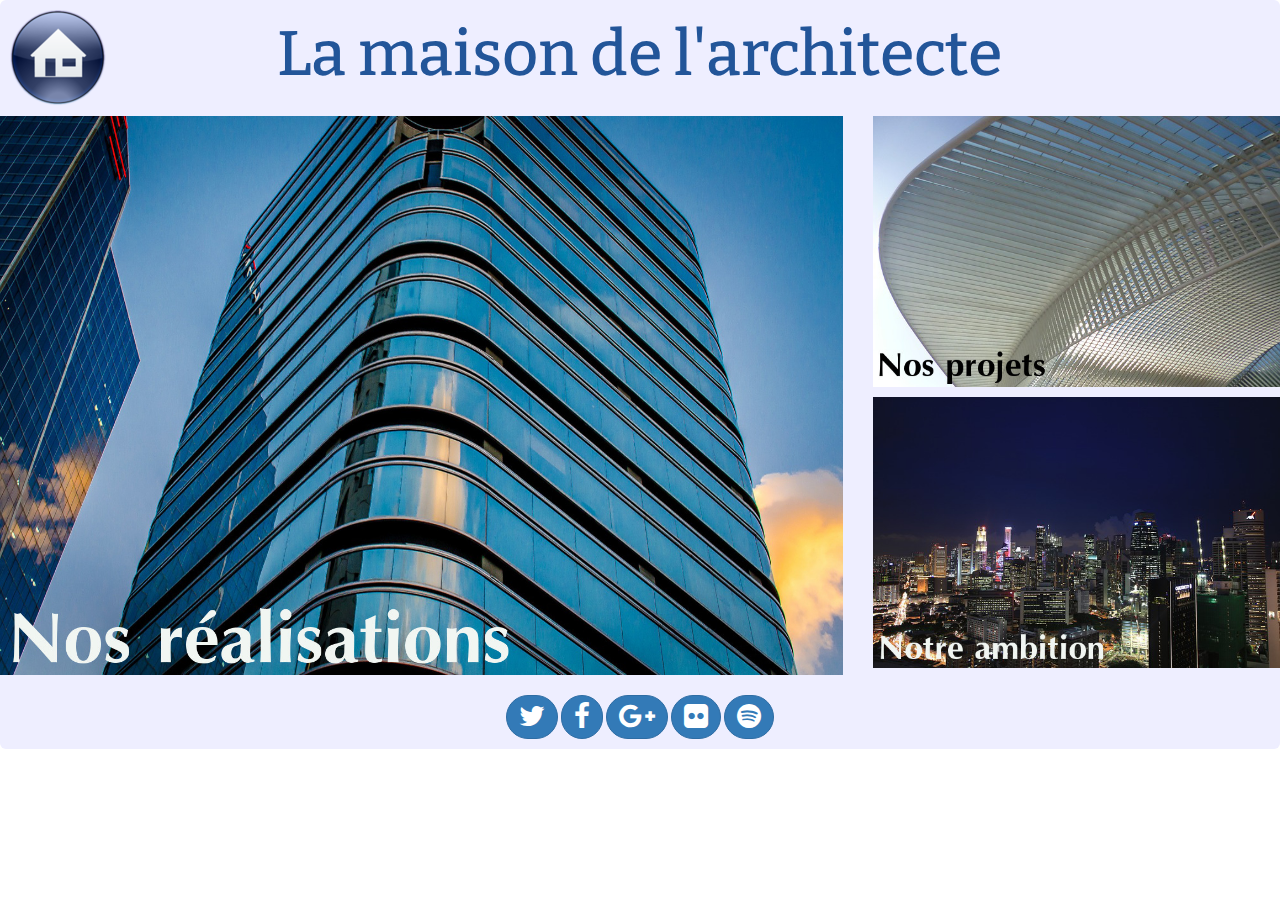
<file: Bootstrap Responsive layout defi/index.html>
<!DOCTYPE html>
<html>

  <head>

    <meta charset="utf-8"> 
    <meta http-equiv="X-UA-Compatible" content="IE=edge">
    <meta name="viewport" content="width=device-width, initial-scale=1">
    <title>La maison de l'architecte</title>
    <meta name="description" content="Le site de la maison de l'architecture">

    <link href="https://maxcdn.bootstrapcdn.com/bootstrap/3.3.1/css/bootstrap.min.css" rel="stylesheet">
    <link href="https://maxcdn.bootstrapcdn.com/font-awesome/4.2.0/css/font-awesome.min.css" rel="stylesheet">
    <link href='http://fonts.googleapis.com/css?family=Bitter' rel='stylesheet' type='text/css'>
 
    <link href="assets/css/style.css" rel="stylesheet">
    <!-- HTML5 Shim and Respond.js IE8 support of HTML5 elements and media queries -->
    <!-- WARNING: Respond.js doesn't work if you view the page via file:// -->
    <!--[if lt IE 9]>
      <script src="https://oss.maxcdn.com/html5shiv/3.7.2/html5shiv.min.js"></script>
      <script src="https://oss.maxcdn.com/respond/1.4.2/respond.min.js"></script>
    <![endif]-->



  </head>

  <body>

    <div class="container-fluid">
     <div class="jumbotron" style="padding:0px;">
      <header class="row">
        <div class="hidden-xs col-sm-2">
        <a href="#"><img src="assets/img/maison.png" alt="logo" style="padding:10px;"></a>
        </div>
        <div class="col-xs-10 col-sm-8">
        <h1 class="text-center">La maison de l'architecte</h1>
        </div>     
      </header>
   
      
          
      <nav class="row">
       <div class="col-xs-12 col-sm-12 col-md-8">
          <a href="#"><img src="assets/img/city1.jpg" style="padding-bottom:10px;" alt="Nos réalisations"></a>
       </div>
       <div class="col-xs-12 col-sm-6 col-md-4">
          <a href="#"><img src="assets/img/side1.jpg" style="padding-bottom:10px;" alt="Nos projets"></a>
       </div>
        <div class="col-xs-12 col-sm-6 col-md-4">
         <a href="#"><img src="assets/img/side2.jpg" style="padding-bottom:10px;" alt="Notre ambition"></a>
       </div>
      </nav>

    <footer>
    <div class="links">
      <a class="btn btn-primary btn-md round" href="#"><i class="fa fa-twitter fa-2x" ></i></a>
      <a class="btn btn-primary btn-md round" href="#"><i class="fa fa-facebook fa-2x"></i></a>
      <a class="btn btn-primary btn-md round" href="#"><i class="fa fa-google-plus fa-2x"></i></a>
      <a class="btn btn-primary btn-md round" href="#"><i class="fa fa-flickr fa-2x"></i></a>
      <a class="btn btn-primary btn-md round" href="#"><i class="fa fa-spotify fa-2x"></i></a>
    </footer>
  </div>

  </body>

</html>
</file>
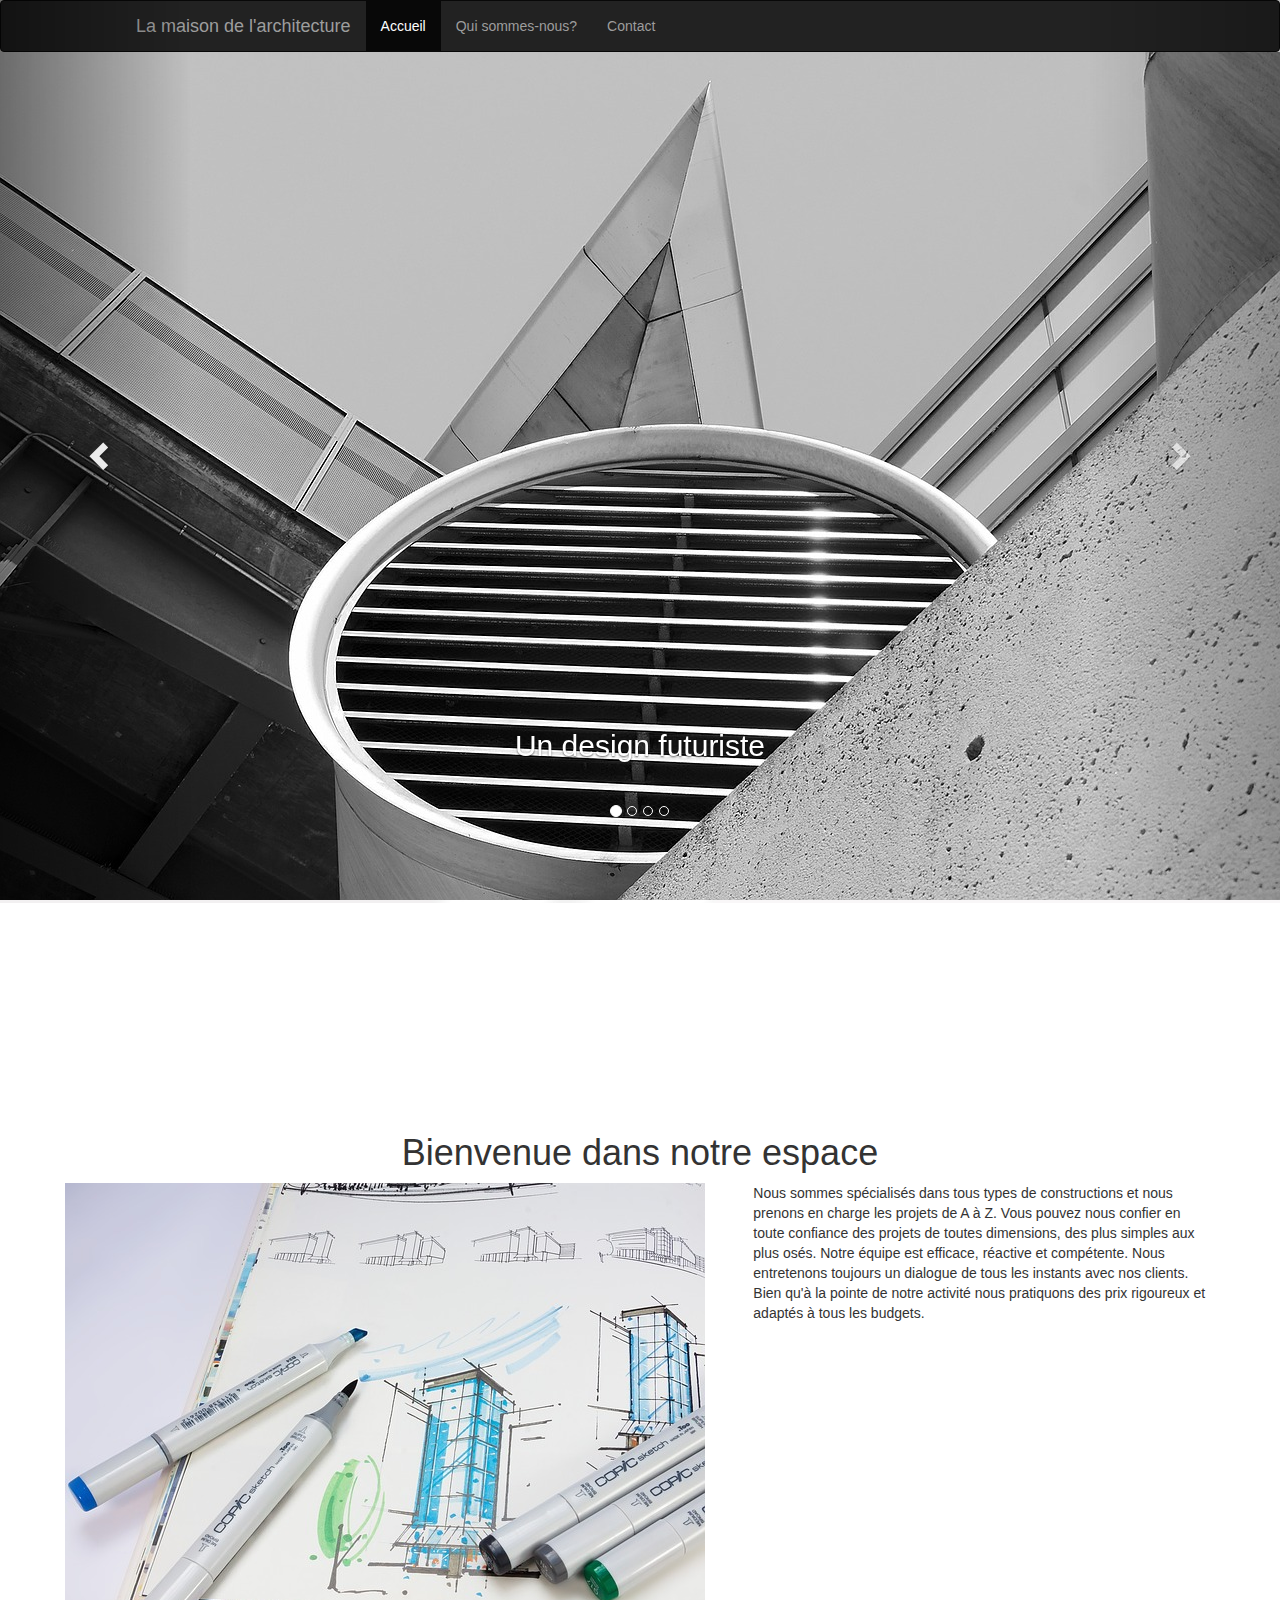
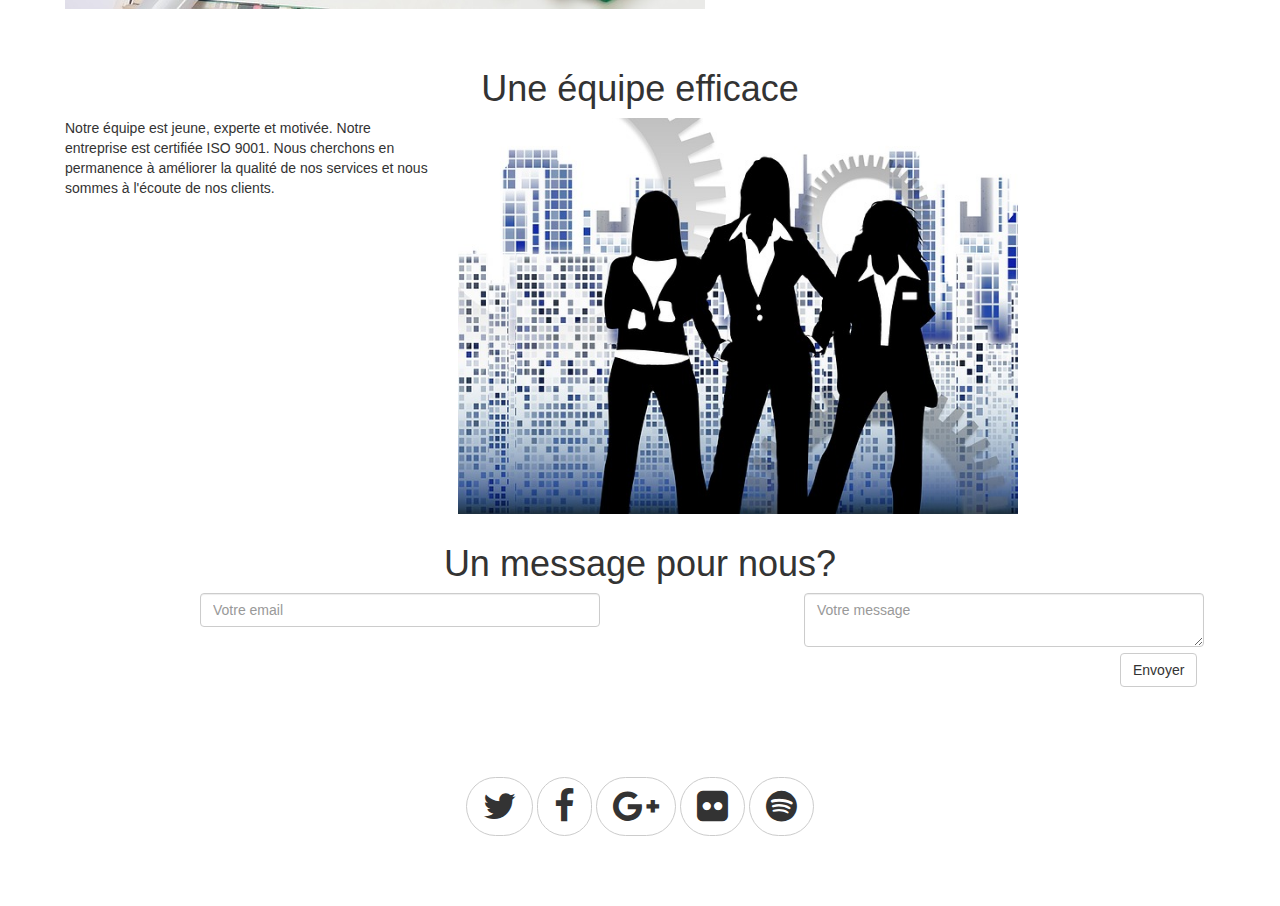
<file: OCR Bootstrap/index.html>
<!DOCTYPE html>
<html>

  <head>

    <meta charset="utf-8"> 
    <meta http-equiv="X-UA-Compatible" content="IE=edge">
    <meta name="viewport" content="width=device-width, initial-scale=1">
    <title>La maison de l'architecte</title>
    <meta name="description" content="Le site de la maison de l'architecture">

    <link href="https://maxcdn.bootstrapcdn.com/bootstrap/3.3.1/css/bootstrap.min.css" rel="stylesheet">
    <link href="https://maxcdn.bootstrapcdn.com/font-awesome/4.2.0/css/font-awesome.min.css" rel="stylesheet">

    <!-- HTML5 Shim and Respond.js IE8 support of HTML5 elements and media queries -->
    <!-- WARNING: Respond.js doesn't work if you view the page via file:// -->
    <!--[if lt IE 9]>
      <script src="https://oss.maxcdn.com/html5shiv/3.7.2/html5shiv.min.js"></script>
      <script src="https://oss.maxcdn.com/respond/1.4.2/respond.min.js"></script>
    <![endif]-->


      <style>

      body {
        background: url('assets/img/fond.jpg') no-repeat center center fixed;
        -webkit-background-size: cover;
        -moz-background-size: cover;
        background-size: cover;
        -o-background-size: cover;
  

      }

.carousel  {
    width: 100%; /*slider width*/
    max-height: 800px; /*slider height*/
}
.carousel .item img {
    width: 100%; /*img width*/
    height: 100%;
}


.navbar { 
  margin-bottom:0px !important; 
  text-align:center; 
  }

.navbar  {

    /* float: left; // Remove this */
    padding: 0 120px;
    text-align: left;
    
  }

.container {
  
  padding: 10px;
    text-align:left;
    margin-top: 20px;
    margin-bottom: 0;

}

.jumbatron {
  
  text-align: middle;
}

.vertical-center {
  display: inline-block;
  min-height: 100%;  /* Fallback for browsers do NOT support vh unit */
  min-height: 100%; /* These two lines are counted as one :-)       */
  margin-top: 100px;
  display: absolute;
  align-items: center;
  
}

.form-group { 

  margin-left:200px;

  display: inline-block;
 
  width: 400px; 
  height: 50px;
  }

.submit {

  margin-top:10px;
  margin-left:1120px;
 

}


 .btn-lg.round {
    border-radius: 60px;
    text-align:middle;
}

/*full width container*/
@media (max-width: 1024px) {
    .block {
        margin-left: -20px;
        margin-right: -20px;

}

.carousel-inner > .item > img{
height:auto!important;
position:relative!important;
}
.carousel .item{
overflow:hidden!important;
height:auto;
}
.carousel-inner {
position: relative;
width: 100%;
overflow: hidden;
}


    @media (min-width: 300px) {

          .form-group {
            
            margin-left:10px;
          }
          .submit {
            
            display:inline-block;
            margin-left: 330px;
          }
          }

    @media (min-width: 800px) {

       
          .submit {
            
            display:inline-block;
            margin-left: 750px;
          }
          }


    </style>



     <div>

       <body data-spy="scroll" data-target=".navbar">

        <nav class="navbar navbar-inverse">
        <div class="container-fluid">
        <div class="navbar-header">

        <a class="navbar-brand" href="#">La maison de l'architecture</a>
        </div>
        <div>
          <ul class="nav navbar-nav">

            <li class="active"><a href="#">Accueil</a></li>
            <li><a href="#">Qui sommes-nous?</a></li>
            <li><a href="#">Contact</a></li>
          </ul>
  
    </div>
  </div>
</nav>

  </head>


    <!-- Caroussel
    ================================================== -->

<div id="myCarousel" class="carousel slide" data-interval="3000" data-ride="carousel">



    <ol class="carousel-indicators">

        <li data-target="#myCarousel" data-slide-to="0" class="active"></li>

          
                    <li data-target="#carousel" data-slide-to="1"></li>
                    <li data-target="#carousel" data-slide-to="2"></li>
                    <li data-target="#carousel" data-slide-to="3"></li>
                      <h2 class="carousel-caption" >Un design futuriste</h2>

                </ol>
                 
                <div class="carousel-inner">
               
                    <div class="item active"> <img src="assets/img/archi1.jpg" alt="Architecture"></div>
                    <div class="item"> <img src="assets/img/archi2.jpg" alt="Architecture"></div>
                    <div class="item"> <img src="assets/img/archi3.jpg" alt="Architecture"></div>
                    <div class="item"> <img src="assets/img/archi4.jpg" alt="Architecture"></div>
                    



                </div>
              </div>
              </div>
            </div>
            </div>
                 
                   <a class="carousel-control left" href="#myCarousel" data-slide="prev">

        <span class="glyphicon glyphicon-chevron-left"></span>

    </a>

    <a class="carousel-control right" href="#myCarousel" data-slide="next">

        <span class="glyphicon glyphicon-chevron-right"></span>

    </a>
            </div>

            </div>




            



            <center><div class="jumbotron vertical-center"></center>

<div class="container">



    <div class="row">
    <h1><center>Bienvenue dans notre espace</center></h1>

     <div class="col-sm-7"><img class="img-responsive" src="assets/img/accueil.jpg"></div>



  
  <div class="col-md-5">   

  <p>Nous sommes spécialisés dans tous types de constructions et nous prenons en charge les projets de A à Z. Vous pouvez nous confier en toute confiance des projets de toutes dimensions, des plus simples aux plus osés. Notre équipe est efficace, réactive et compétente. Nous entretenons toujours un dialogue de tous les instants avec nos clients. Bien qu'à la pointe de notre activité nous pratiquons des prix rigoureux et adaptés à tous les budgets.</p></div>
 
</div>
      
      
         
        </div>




<div class="container">
 <h1><center>Une équipe efficace</center></h1>
    <div class="row">
  <div id="height">
  <div class="col-md-4 pull-left">   <p>Notre équipe est jeune, experte et motivée. Notre entreprise est certifiée ISO 9001. Nous cherchons en permanence à améliorer la qualité de nos services et nous sommes à l'écoute de nos clients.</p></div>
  <div class="col-md-6"><img <img class="img-responsive" src="assets/img/equipe.jpg"> </div>
</div>
      
  </div>    
         
        </div>







<h1><center>Un message pour nous? </center></h1>

<form class="form-inline">
  <div class="form-group">
 
    <input type="text" class="form-control" style="width: 100%" id="exampleInputName2" placeholder="Votre email">
  </div>
  <div class="form-group">
  <div class="form">
     
  <textarea class="form-control" style="width: 100%" style="height:100%" row="4" placeholder="Votre message"></textarea>
  </div>
  </div>
  
  <div class="submit"  style="width: 100%" >
  <button type="submit" class="btn btn-default">Envoyer</button>
  </div>
</form>



<form>

  


    <footer class="container">
    <center>
    <br><br><br>
      <a class="btn btn-default btn-lg round" href="#"><i class="fa fa-twitter fa-2x"></i></a>
      <a class="btn btn-default btn-lg round" href="#"><i class="fa fa-facebook fa-2x"></i></a>
      <a class="btn btn-default btn-lg round" href="#"><i class="fa fa-google-plus fa-2x"></i></a>
      <a class="btn btn-default btn-lg round" href="#"><i class="fa fa-flickr fa-2x"></i></a>
      <a class="btn btn-default btn-lg round" href="#"><i class="fa fa-spotify fa-2x"></i></a>
    </center>
    <br>
    <br>
    <br>
    </footer>

    <!-- jQuery -->
    <script src="https://ajax.googleapis.com/ajax/libs/jquery/2.1.1/jquery.min.js"></script>
    <!-- Javascript de Bootstrap -->




    <script type="text/javascript">

    $(document).ready(function(){

         $("#myCarousel").carousel({

             interval : boolean

         });

    });




    </script>



    <script src="https://maxcdn.bootstrapcdn.com/bootstrap/3.2.0/js/bootstrap.min.js"></script>



  </body>

</html>
</file>
<file: Bootstrap Responsive layout defi/assets/css/style.css>
body {

        font-family: 'Bitter', serif;
        background-color: #fff !important;
        color: #259;
        padding: 0px;

      
        
      }



      nav img {
        
        width: 100%;

        
      }


      
      @media (min-width: 768px) {

        .container-fluid {
    
       
        padding: 0%;
        margin-left: 0%;
        margin-right: 0%; 

}

      }
 

      @media (min-width: 992px) {
        
       .container-fluid {
        
       
        padding: 0%;
        margin-left: 0%;
        margin-right: 0%; 

}

      }


      @media (min-width: 320px) {


        .text-center {
            
            font-size: 16px;

        }



}


.jumbotron

    {
     

    background-color: #eef;
    
    padding: 0px;
    
   
}



.links {

    
    text-align: center;
    padding: 10px;

}

.round {
  border-radius: 30px;
}
</file>
